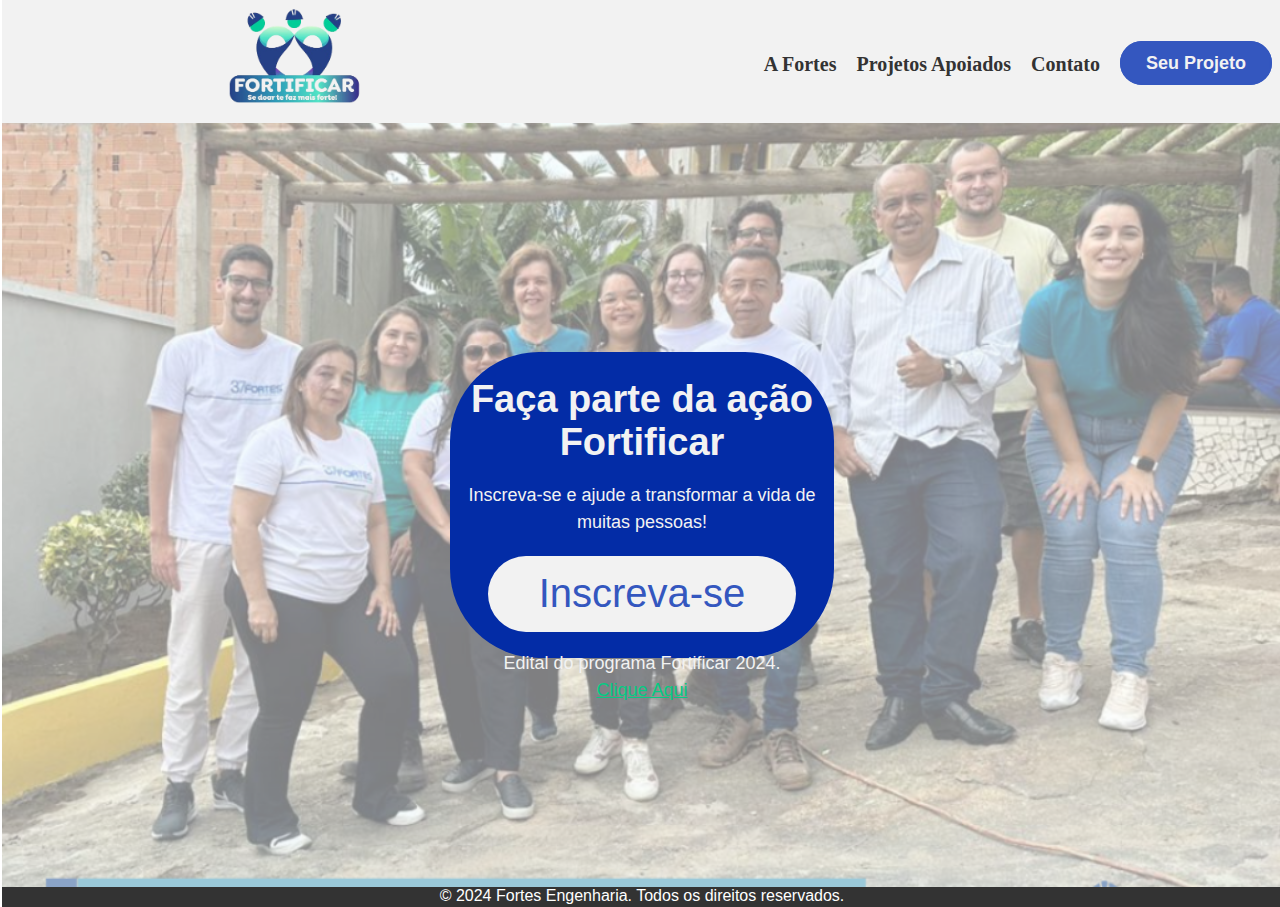
<file: index.html>
<!DOCTYPE html>
<html lang="pt-BR">

<head>
    <meta charset="UTF-8">
    <meta name="viewport" content="width=device-width, initial-scale=1.0">
    <title>Fortes Engenharia - Fortificar</title>
    <link rel="stylesheet" href="index.css">
</head>

<body>
    <header>
        <div class="container">
            <a href="#">
                <img class="logo" src="imagens/logo.png" alt="Logo Fortes Engenharia">
            </a>
            <nav>
                <ul>
                    <li><a href="#" class="kj">A Fortes</a></li>
                    <li><a href="#" class="kj">Projetos Apoiados</a></li>
                    <li><a href="#" class="kj">Contato</a></li>
                    <li><a href="#" class="btn">Seu Projeto</a></li>
                </ul>
            </nav>
        </div>
    </header>

    <main>
        <div class="hero">
            <div class="mn">
                <h1>Faça parte da ação Fortificar</h1>
                <p>Inscreva-se e ajude a transformar a vida de muitas pessoas!</p>
                <div id="subsc"><a href="#" class="btn-sub">Inscreva-se</a></div>
                
                <p>Edital do programa Fortificar 2024. </br>
                <a href="#" class="link">Clique Aqui</a></p>
            </div>
            <img src="imagens/fortes-pg-home.png" alt="Pessoas sorrindo e felizes">
        </div>
    </main>

    <footer>
        <p>&copy; 2024 Fortes Engenharia. Todos os direitos reservados.</p>
    </footer>
</body>

</html>
</file>
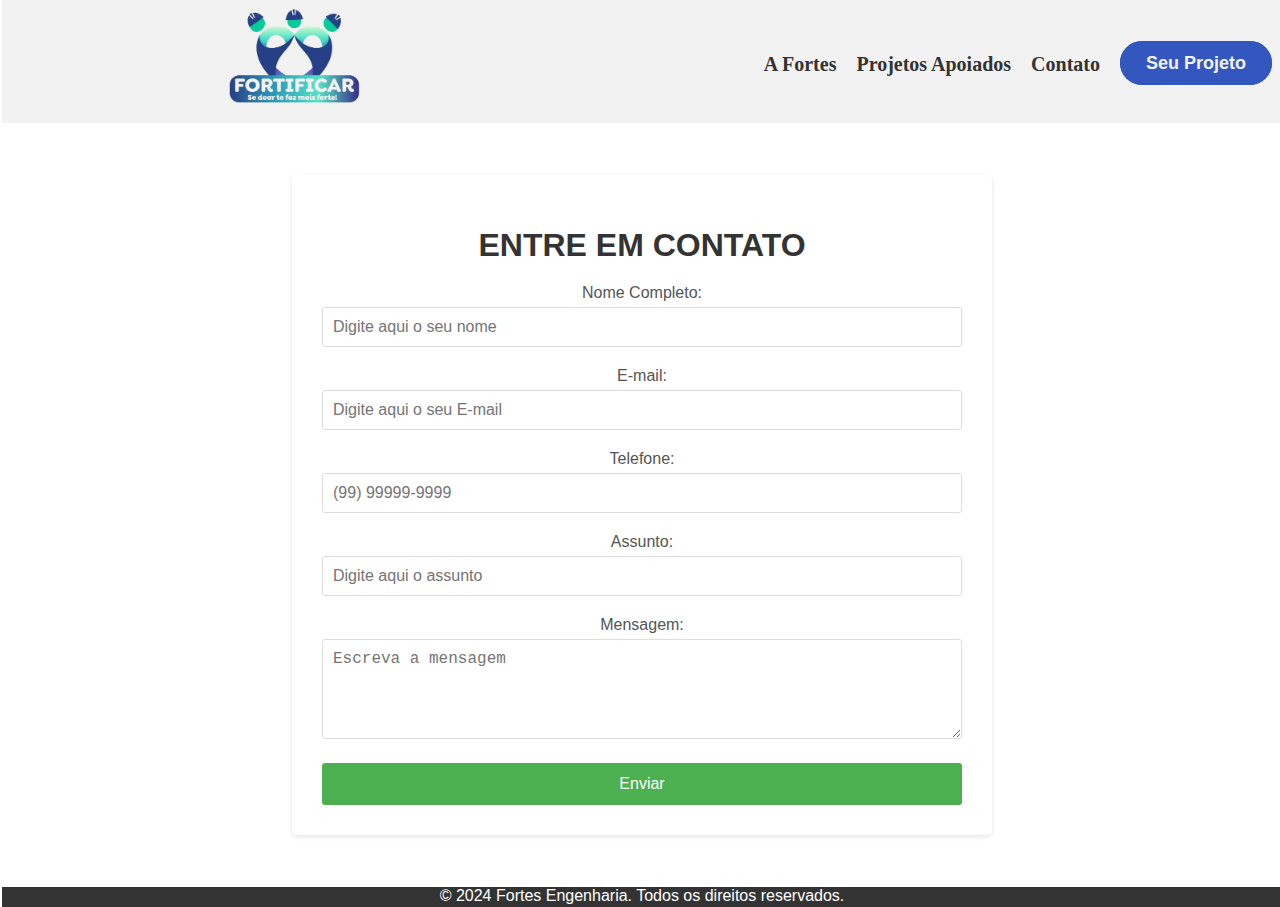
<file: contato.html>
<!DOCTYPE html>
<html lang="pt-BR">

<head>
    <meta charset="UTF-8">
    <meta name="viewport" content="width=device-width, initial-scale=1.0">
    <title>Entre em Contato</title>
    <link rel="stylesheet" href="contato.css">
</head>

<body>
    <header>
        <div class="container">
            <a href="index.html">
                <img class="logo" src="imagens/logo.png" alt="Logo Fortes Engenharia">
            </a>
            <nav>
                <ul>
                    <li><a href="fortes.html" class="kj">A Fortes</a></li>
                    <li><a href="projetos.html" class="kj">Projetos Apoiados</a></li>
                    <li><a href="contato.html" class="kj">Contato</a></li>
                    <li><a href="login.html" class="btn">Seu Projeto</a></li>
                </ul>
            </nav>
        </div>
    </header>
    <main>
        <div class="frm">
            <h1>ENTRE EM CONTATO</h1>
            <form action="#" method="post">
                <div class="form-group">
                    <label for="nome">Nome Completo:</label>
                    <input type="text" id="nome" name="nome" placeholder="Digite aqui o seu nome" required>
                </div>
                <div class="form-group">
                    <label for="email">E-mail:</label>
                    <input type="email" id="email" name="email" placeholder="Digite aqui o seu E-mail" required>
                </div>
                <div class="form-group">
                    <label for="telefone">Telefone:</label>
                    <input type="tel" id="telefone" name="telefone" placeholder="(99) 99999-9999" required>
                </div>
                <div class="form-group">
                    <label for="assunto">Assunto:</label>
                    <input type="text" id="assunto" name="assunto" placeholder="Digite aqui o assunto" required>
                </div>
                <div class="form-group">
                    <label for="mensagem">Mensagem:</label>
                    <textarea id="mensagem" name="mensagem" placeholder="Escreva a mensagem" required></textarea>
                </div>
                <button type="submit">Enviar</button>
            </form>
        </div>
    </main>
    <footer>
        <p>&copy; 2024 Fortes Engenharia. Todos os direitos reservados.</p>
    </footer>
</body>

</html>
</file>
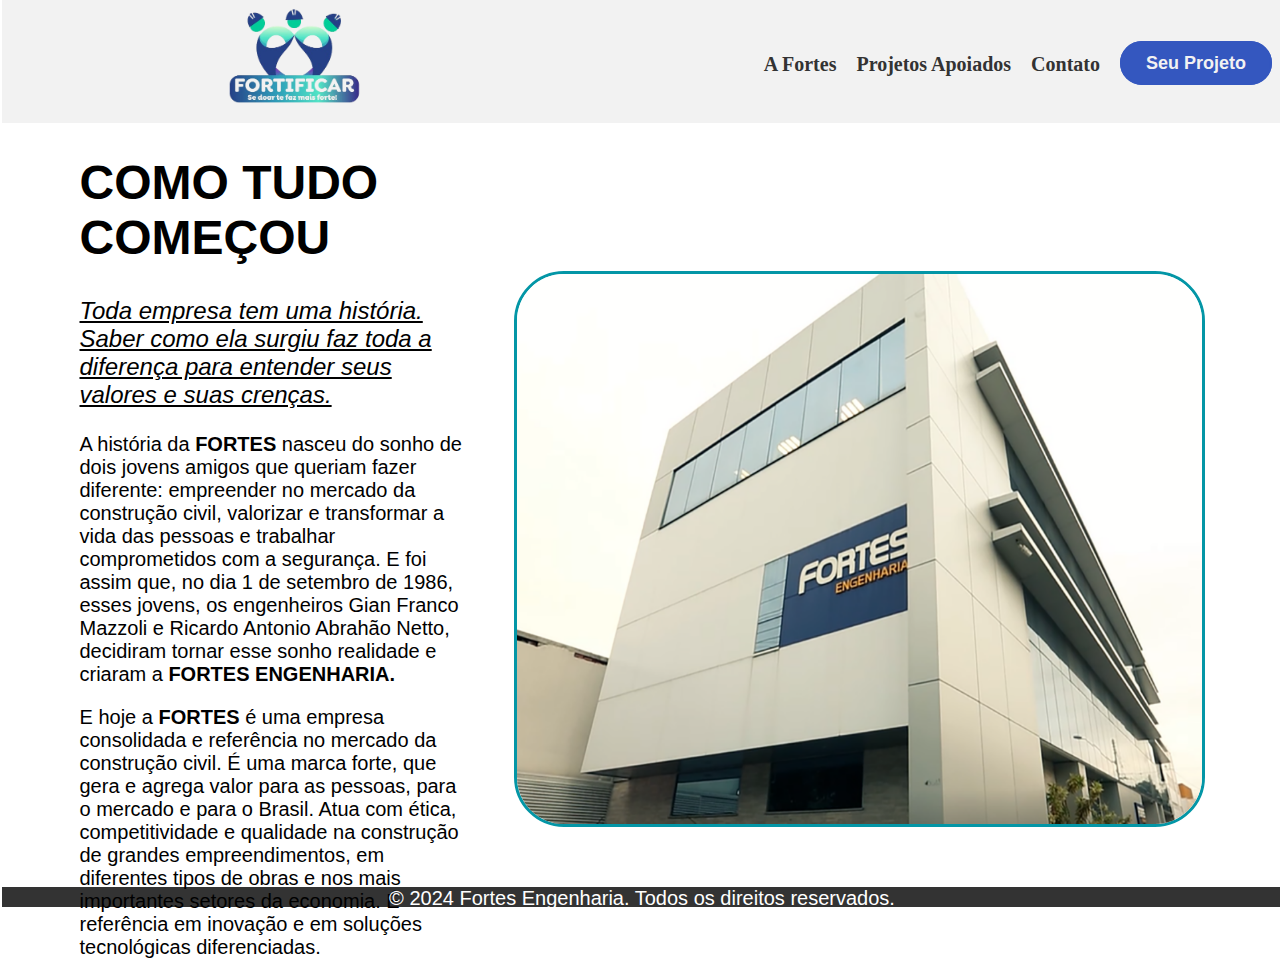
<file: fortes.html>
<!DOCTYPE html>
<html lang="pt-BR">

<head>
    <meta charset="UTF-8">
    <meta name="viewport" content="width=device-width, initial-scale=1.0">
    <title>Fortes Engenharia - Fortificar</title>
    <link rel="stylesheet" href="fortes.css">
</head>

<body>
    <header>
        <div class="container">
            <a href="index.html">
                <img class="logo" src="imagens/logo.png" alt="Logo Fortes Engenharia">
            </a>
            <nav>
                <ul>
                    <li><a href="fortes.html" class="kj">A Fortes</a></li>
                    <li><a href="projetos.html" class="kj">Projetos Apoiados</a></li>
                    <li><a href="contato.html" class="kj">Contato</a></li>
                    <li><a href="login.html" class="btn">Seu Projeto</a></li>
                </ul>
            </nav>
        </div>
    </header>

    <main>
        <div id="textarea">
            <h1>COMO TUDO COMEÇOU</h1>
            <p class="frase"><i>Toda empresa tem uma história. Saber como ela surgiu faz toda a diferença para entender
                    seus valores e
                    suas crenças.</i></p>
            <p>A história da <strong>FORTES</strong> nasceu do sonho de dois jovens amigos que queriam fazer diferente:
                empreender no
                mercado da construção civil, valorizar e transformar a vida das pessoas e trabalhar comprometidos
                com a segurança. E foi assim que, no dia 1 de setembro de 1986, esses jovens, os engenheiros Gian
                Franco Mazzoli e Ricardo Antonio Abrahão Netto, decidiram tornar esse sonho realidade e criaram a
                <strong>FORTES ENGENHARIA.</strong>
            </p>
            <p>E hoje a <strong>FORTES</strong> é uma empresa consolidada e referência no mercado da construção civil. É
                uma marca
                forte, que gera e agrega valor para as pessoas, para o mercado e para o Brasil. Atua com ética,
                competitividade e qualidade na construção de grandes empreendimentos, em diferentes tipos de obras e
                nos mais importantes setores da economia. É referência em inovação e em soluções tecnológicas
                diferenciadas.</p>

        </div>
        <div>
            <div id="ft">
                <img src="imagens/Sede-FORTES.png" alt="Predio branco, sede da empresa Fortes Engenharia">
            </div>
        </div>

    </main>

    <footer>
        <p>&copy; 2024 Fortes Engenharia. Todos os direitos reservados.</p>
    </footer>
</body>

</html>
</file>
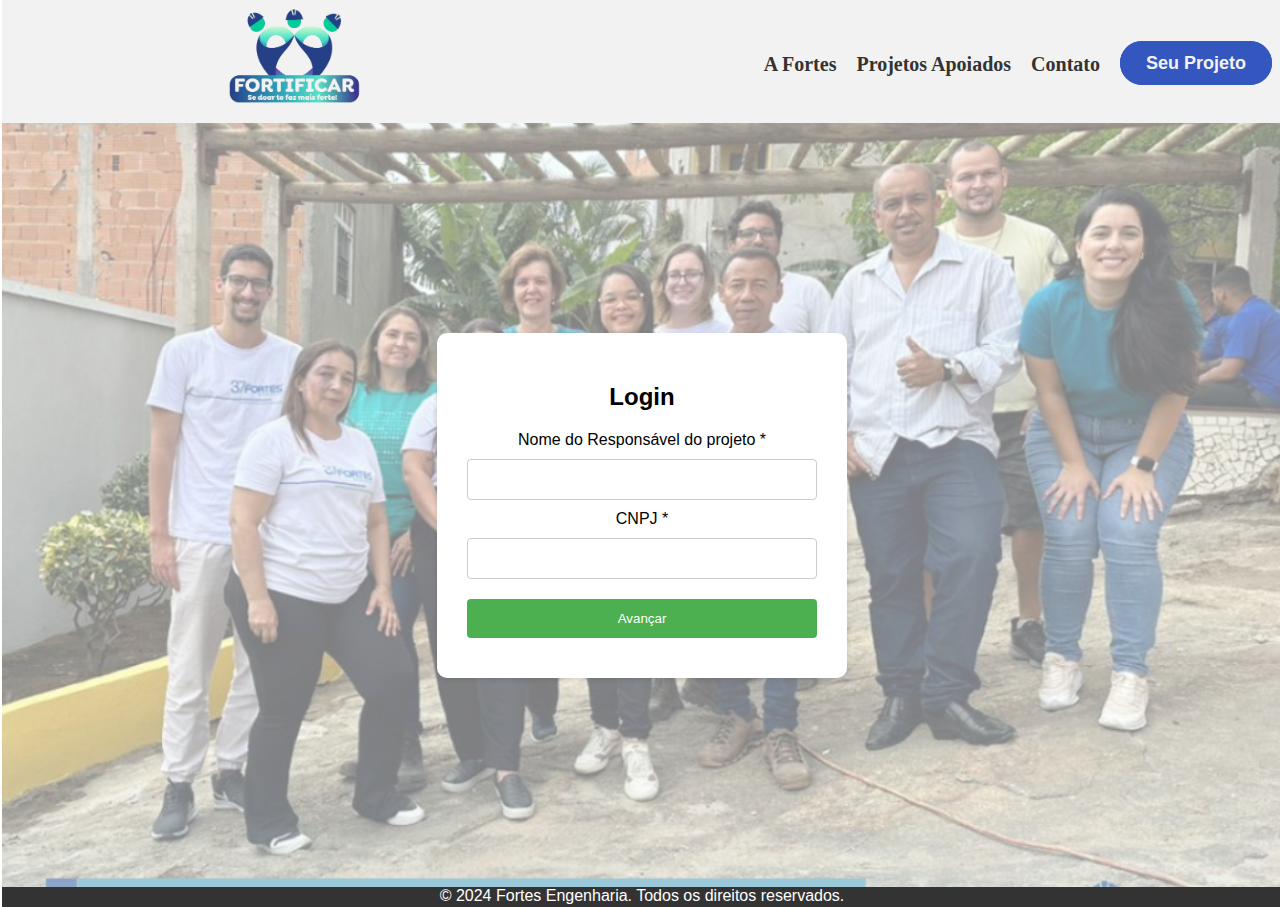
<file: login.html>
<!DOCTYPE html>
<html lang="pt-BR">

<head>
    <meta charset="UTF-8">
    <meta name="viewport" content="width=device-width, initial-scale=1.0">
    <title>Fortes Engenharia - Fortificar</title>
    <link rel="stylesheet" href="login.css">
</head>

<body>
    <header>
        <div class="container">
            <a href="index.html">
                <img class="logo" src="imagens/logo.png" alt="Logo Fortes Engenharia">
            </a>
            <nav>
                <ul>
                    <li><a href="fortes.html" class="kj">A Fortes</a></li>
                    <li><a href="projetos.html" class="kj">Projetos Apoiados</a></li>
                    <li><a href="contato.html" class="kj">Contato</a></li>
                    <li><a href="login.html" class="btn">Seu Projeto</a></li>
                </ul>
            </nav>
        </div>
    </header>

    <main>
        <div class="hero">
            <div class="form-log">
                <h2>Login</h2>
                <form>
                  <label for="nome">Nome do Responsável do projeto *</label>
                  <input type="text" id="nome" name="nome" required>
              
                  <label for="cnpj">CNPJ *</label>
                  <input type="text" id="cnpj" name="cnpj" required>
              
                  <button type="submit">Avançar</button>
                </form>
              </div>
            <img src="imagens/fortes-pg-home.png" alt="Pessoas sorrindo e felizes">
        </div>
    </main>

    <footer>
        <p>&copy; 2024 Fortes Engenharia. Todos os direitos reservados.</p>
    </footer>
</body>

</html>
</file>
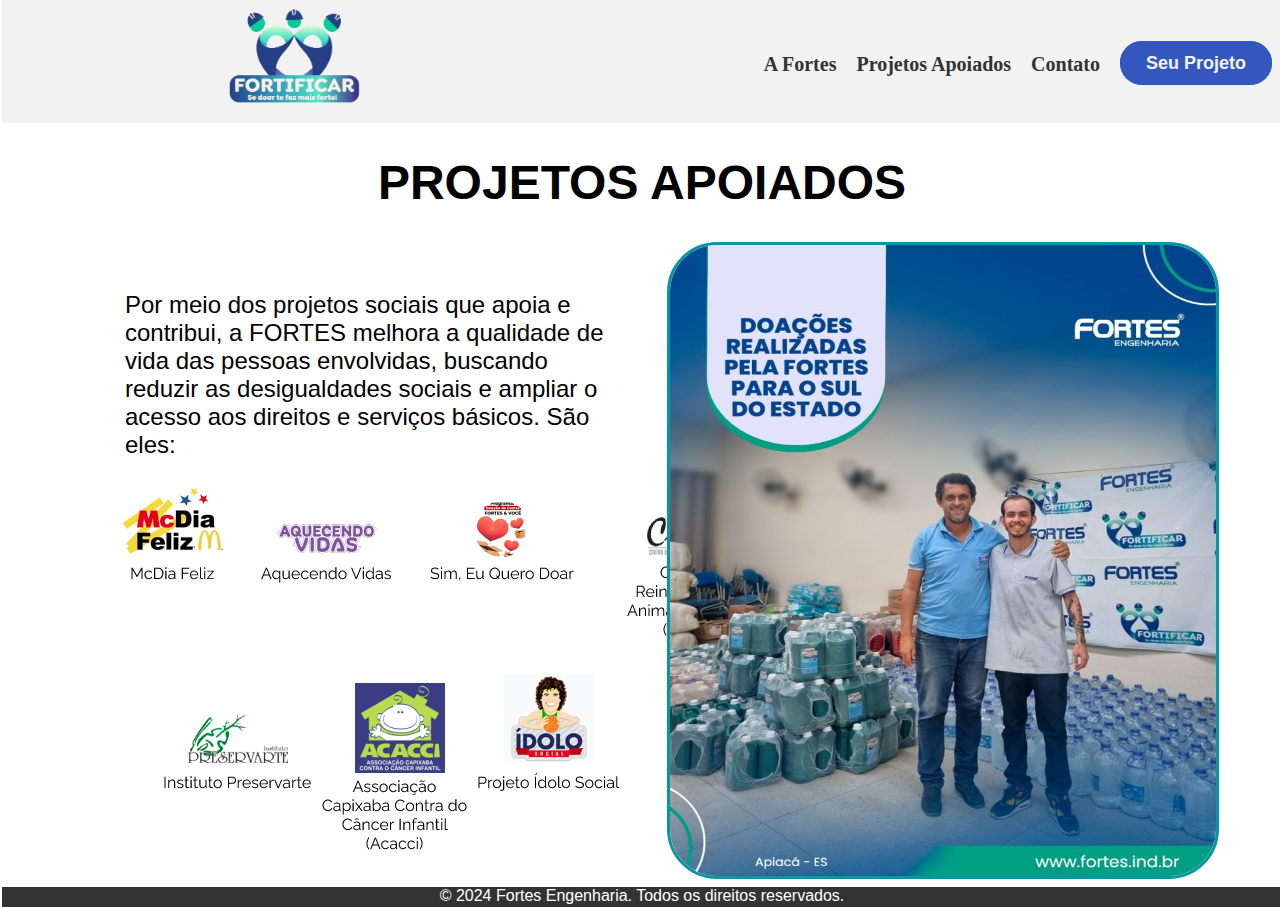
<file: projetos.html>
<!DOCTYPE html>
<html lang="pt-BR">

<head>
    <meta charset="UTF-8">
    <meta name="viewport" content="width=device-width, initial-scale=1.0">
    <title>Fortes Engenharia - Fortificar</title>
    <link rel="stylesheet" href="projetos.css">
</head>

<body>
    <header>
        <div class="container">
            <a href="index.html">
                <img class="logo" src="imagens/logo.png" alt="Logo Fortes Engenharia">
            </a>
            <nav>
                <ul>
                    <li><a href="fortes.html" class="kj">A Fortes</a></li>
                    <li><a href="projetos.html" class="kj">Projetos Apoiados</a></li>
                    <li><a href="contato.html" class="kj">Contato</a></li>
                    <li><a href="login.html" class="btn">Seu Projeto</a></li>
                </ul>
            </nav>
        </div>
    </header>

    <main>
        <h1>PROJETOS APOIADOS</h1>
        <section>
            <div id="textarea">

                <p class="frase">Por meio dos projetos sociais que apoia e contribui, a FORTES melhora a qualidade de vida das pessoas envolvidas, buscando reduzir as desigualdades sociais e ampliar o acesso aos direitos e serviços básicos. São eles:</p>
                        <img src="imagens/prjts.png" alt="Projetos que a fortes apoia">


            </div>
            <div id="ft"><img src="imagens/projetos.jpg" alt="Foto das doações realizadas pela fortes para o sul do estado"></div>
        </section>
    </main>

    <footer>
        <p>&copy; 2024 Fortes Engenharia. Todos os direitos reservados.</p>
    </footer>
</body>

</html>
</file>
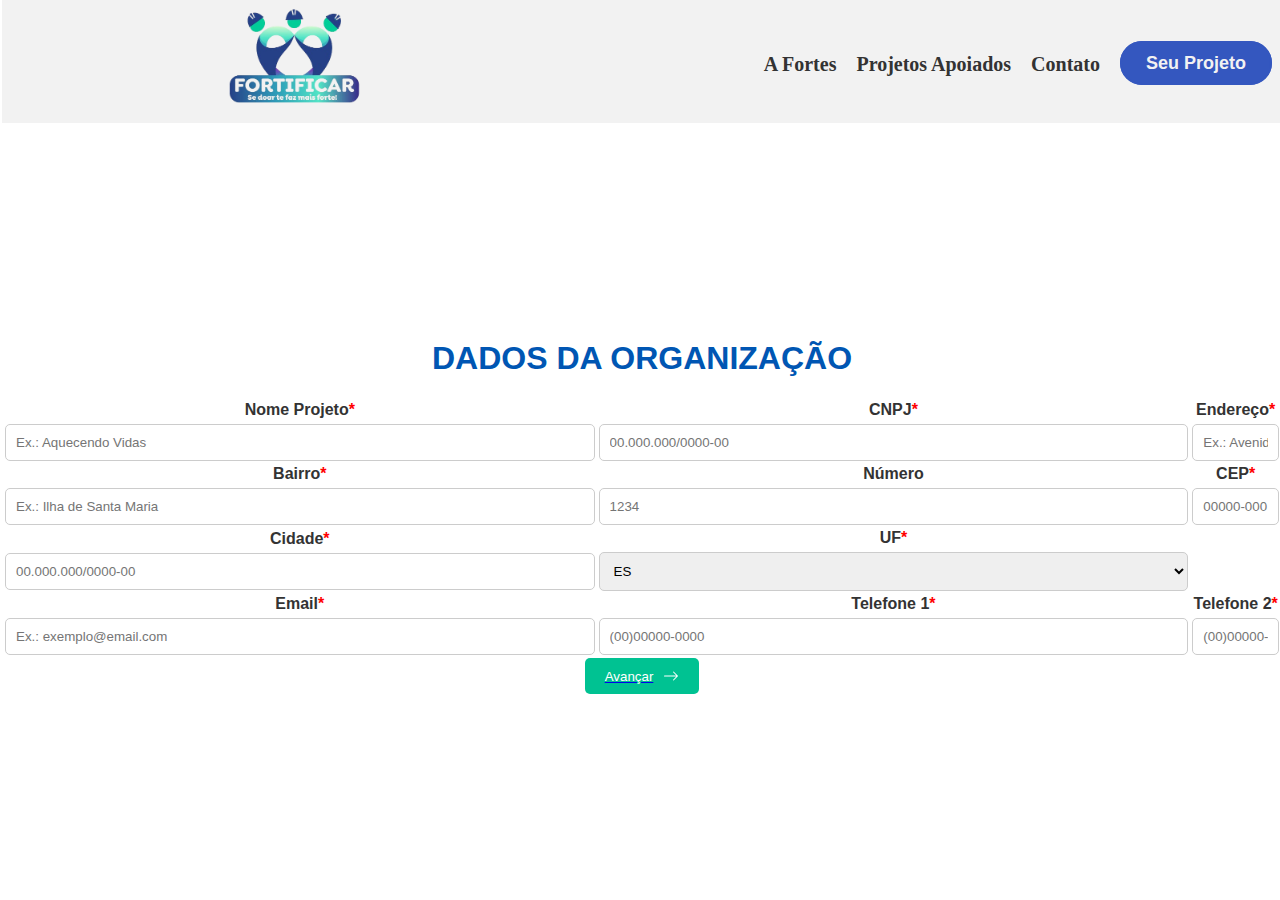
<file: sub1.html>
<!DOCTYPE html>
<html lang="pt-BR">

<head>
  <meta charset="UTF-8">
  <meta name="viewport" content="width=device-width, initial-scale=1.0">
  <title>Fortes Engenharia - Fortificar</title>
  <link rel="stylesheet" href="sub1.css">
</head>

<body>
  <header>
    <div class="cabecalho">
      <a href="index.html">
        <img class="logo" src="imagens/logo.png" alt="Logo Fortes Engenharia">
      </a>
      <nav>
        <ul>
          <li><a href="fortes.html" class="kj">A Fortes</a></li>
          <li><a href="projetos.html" class="kj">Projetos Apoiados</a></li>
          <li><a href="contato.html" class="kj">Contato</a></li>
          <li><a href="login.html" class="btn">Seu Projeto</a></li>
        </ul>
      </nav>
    </div>
  </header>
  <main>

    <table>
      <form>
        <tr>
          <th colspan="3">
            <h1>DADOS DA ORGANIZAÇÃO</h1>
          </th>
        </tr>
        <tr>
          <td>
            <label for="nome-projeto" class="required">Nome Projeto</label>
            <input type="text" id="nome-projeto" placeholder="Ex.: Aquecendo Vidas">
          </td>
          <td>
            <label for="cnpj" class="required">CNPJ</label>
            <input type="text" id="cnpj" placeholder="00.000.000/0000-00">
          </td>
          <td>
            <label for="endereco" class="required">Endereço</label>
            <input type="text" id="endereco" placeholder="Ex.: Avenida Vitória">
          </td>
        </tr>
        <tr>
          <td>
            <label for="bairro" class="required">Bairro</label>
            <input type="text" id="bairro" placeholder="Ex.: Ilha de Santa Maria">
          </td>
          <td>
            <label for="numero">Número</label>
            <input type="text" id="numero" placeholder="1234">
          </td>
          <td>
            <label for="cep" class="required">CEP</label>
            <input type="text" id="cep" placeholder="00000-000">
          </td>
        </tr>
        <tr>
          <td>
            <label for="cidade" class="required">Cidade</label>
            <input type="text" id="cidade" placeholder="00.000.000/0000-00">
          </td>
          <td>
            <label for="uf" class="required">UF</label>
            <select id="uf">
              <option value="ES">ES</option>
              <option value="ES">RJ</option>
              <option value="ES">BA</option>
              <option value="ES">SP</option>
            </select>
          </td>
        </tr>
        <tr>
          <td>
            <label for="email" class="required">Email</label>
            <input type="email" id="email" placeholder="Ex.: exemplo@email.com">
          </td>
          <td>
            <label for="telefone-1" class="required">Telefone 1</label>
            <input type="tel" id="telefone-1" placeholder="(00)00000-0000">
          </td>
          <td>
            <label for="telefone-2" class="required">Telefone 2</label>
            <input type="tel" id="telefone-2" placeholder="(00)00000-0000">
          </td>
        </tr>
      </form>
    </table>
    <a href="sub2.html"> <button type="submit">Avançar <svg xmlns="http://www.w3.org/2000/svg" width="16" height="16"
          fill="currentColor" class="bi bi-arrow-right" viewBox="0 0 16 16">
          <path fill-rule="evenodd"
            d="M1 8a.5.5 0 0 1 .5-.5h11.793l-3.147-3.146a.5.5 0 0 1 .708-.708l4 4a.5.5 0 0 1 0 .708l-4 4a.5.5 0 0 1-.708-.707L13.293 8.5H1.5A.5.5 0 0 1 1 8z" />
        </svg>
      </button>
    </a>
  </main>
</body>

</html>
</file>
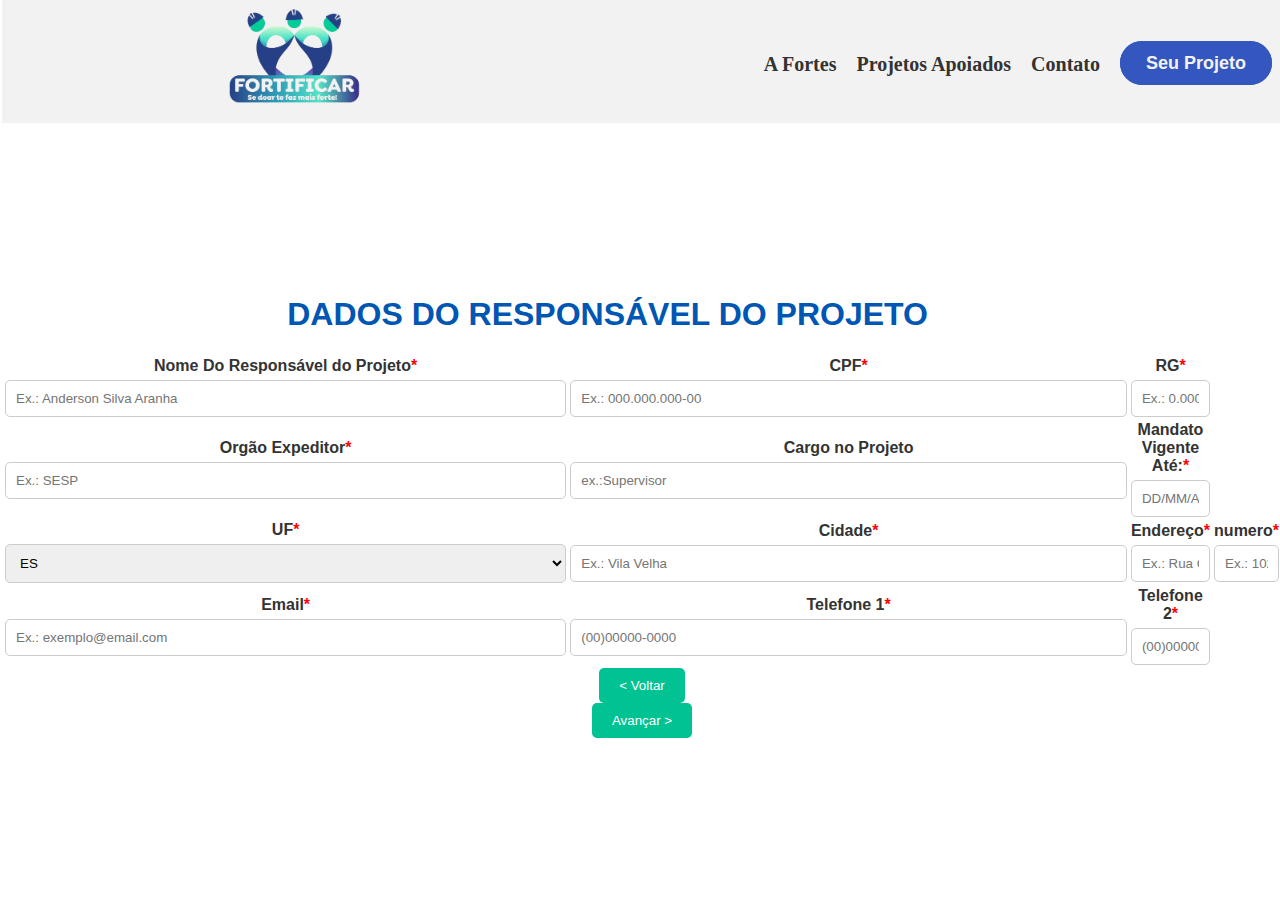
<file: sub2.html>
<!DOCTYPE html>
<html lang="pt-BR">

<head>
    <meta charset="UTF-8">
    <meta name="viewport" content="width=device-width, initial-scale=1.0">
    <title>Fortes Engenharia - Fortificar</title>
    <link rel="stylesheet" href="sub1.css">
</head>

<body>
    <header>
        <div class="cabecalho">
            <a href="index.html">
                <img class="logo" src="imagens/logo.png" alt="Logo Fortes Engenharia">
            </a>
            <nav>
                <ul>
                    <li><a href="fortes.html" class="kj">A Fortes</a></li>
                    <li><a href="projetos.html" class="kj">Projetos Apoiados</a></li>
                    <li><a href="contato.html" class="kj">Contato</a></li>
                    <li><a href="login.html" class="btn">Seu Projeto</a></li>
                </ul>
            </nav>
        </div>
    </header>
    <main>

        <table>
            <form>
                <tr>
                    <th colspan="3">
                        <h1>DADOS DO RESPONSÁVEL DO PROJETO</h1>
                    </th>
                </tr>
                <tr>
                    <td>
                        <label for="nome-responsavel" class="required">Nome Do Responsável do Projeto</label>
                        <input type="text" id="nome-responsável" placeholder="Ex.: Anderson Silva Aranha">
                    </td>
                    <td>
                        <label for="cpf" class="required">CPF</label>
                        <input type="text" id="cpf" placeholder="Ex.: 000.000.000-00">
                    </td>
                    <td>
                        <label for="RG" class="required">RG</label>
                        <input type="text" id="RG" placeholder="Ex.: 0.000.000">
                    </td>
                </tr>
                <tr>
                    <td>
                        <label for="org" class="required">Orgão Expeditor</label>
                        <input type="text" id="org" placeholder="Ex.: SESP">
                    </td>
                    <td>
                        <label for="cargo">Cargo no Projeto</label>
                        <input type="text" id="cargo" placeholder="ex.:Supervisor">
                    </td>
                    <td>
                        <label for="mandato" class="required">Mandato Vigente Até:</label>
                        <input type="text" id="mandato" placeholder="DD/MM/AAAA">
                    </td>
                </tr>
                <tr>
                    <td>
                        <label for="uf" class="required">UF</label>
                        <select id="uf">
                            <option value="ES">ES</option>
                            <option value="ES">RJ</option>
                            <option value="ES">BA</option>
                            <option value="ES">SP</option>
                        </select>
                    </td>
                    <td>
                        <label for="cidade" class="required">Cidade</label>
                        <input type="text" id="cidade" placeholder="Ex.: Vila Velha">
                    </td>
                    <td>
                        <label for="endereco" class="required">Endereço</label>
                        <input type="text" id="endereco" placeholder="Ex.: Rua Guadalupe">
                    </td>
                    <td>
                        <label for="numero" class="required">numero</label>
                        <input type="text" id="numero" placeholder="Ex.: 1029">
                    </td>

                </tr>
                <tr>
                    <td>
                        <label for="email" class="required">Email</label>
                        <input type="email" id="email" placeholder="Ex.: exemplo@email.com">
                    </td>
                    <td>
                        <label for="telefone-1" class="required">Telefone 1</label>
                        <input type="tel" id="telefone-1" placeholder="(00)00000-0000">
                    </td>
                    <td>
                        <label for="telefone-2" class="required">Telefone 2</label>
                        <input type="tel" id="telefone-2" placeholder="(00)00000-0000">
                    </td>
                </tr>
            </form>
        </table>
        <a href=""></a> <button class="button back-button">
            < Voltar </button>
                <button class="button forward-button">
                    Avançar > </button>
        </button>
    </main>
</body>

</html>
</file>
<file: index.css>
body {
    font-family: sans-serif;
    margin: 0;
    padding: 0 2px 0 2px;
    width: 100vw;
    height: 100vh;
    text-align: center;
    overflow: hidden;
}

header {
    background-color: #f2f2f2;
    padding: 10px;
    
}

.container {
    max-width: 1700px;
    height: 98px;
    padding-top: 5px;
    margin: 0 auto;
    display: flex;
    justify-content: space-between;
    flex-direction: row;
    align-items: center;
}

.container .logo{
    width: 40%;
    
}

nav ul {
    list-style: none;
    margin: 0;
    padding: 0;
    display: flex;
}

nav li {
    margin-left: 20px;
    
}


.kj{
    font-size: 20px;
    color: #333;
    font-family: 'Gill Sans MT';
    font-weight: 800;
    cursor: pointer;
    position: relative;
    border: none;
    background: none;
    transition-timing-function: cubic-bezier(0.25, 0.8, 0.25, 1);
    transition-duration: 400ms;
    transition-property: color;
    text-decoration: none;
  }

.kj:focus,
.kj:hover {
    color: #05CB83;
  }
  
.kj:focus:after,
.kj:hover:after {
    width: 100%;
    left: 0%;
  }
  
.kj:after {
    content: "";
    pointer-events: none;
    bottom: -2px;
    left: 50%;
    position: absolute;
    width: 0%;
    height: 2px;
    background-color: #05CB83;
    transition-timing-function: cubic-bezier(0.25, 0.8, 0.25, 1);
    transition-duration: 400ms;
    transition-property: width, left;
  }


  .btn {
    padding: 10px 24px;
    font-size: 18px;
    color: #f2f2f2;
    border: 2px solid #3457BF;
    border-radius: 34px;
    background-color: #3457bF;
    font-weight: 600;
    transition: all 0s cubic-bezier(0.23, 1, 0.320, 1);
    text-decoration: none;
  }
  
  .btn::before {
    content: '';
    position: absolute;
    margin: auto;
    width: 50px;
    height: 15px;
    scale: 0;
    background-color: #f2f2f2;
    transition: all 0.5s cubic-bezier(0.23, 1, 0.320, 1);
  }
  
  
  .btn:hover {
    color: #3457bF;
    background-color: #f2f2f2;
    scale: 1.1;
    box-shadow: 0 0px 20px rgba(193, 163, 98,0.4);
  }


.mn{
    background-color: #032ca6;
    width: 30%;
    height: 40%;
    z-index: 3;
    border-radius:89px;
    align-items: center;
    display: flex;
    flex-direction: row;
    flex-wrap: wrap;
    justify-content: center;
   
}


.hero {
    position: relative;
    overflow: hidden;
    width: 100%;
    height: 100%;
    align-items: center;
    display: flex;
    flex-direction: row;
    flex-wrap: wrap;
    justify-content: center;
}

main{
    height: 84.9%;
}

.hero img {
    width: 100%;
    height: auto;
    display: block;
    position: absolute;
    top: 50%;
    left: 50%;
    transform: translate(-50%, -50%);
    opacity: 0.5;
    z-index: 0;
}

.hero .container {
    position: relative;
    z-index: 1;
    text-align: center;
    color: white;
    padding: 100px 0;
}

.hero h1 {
    font-size: 38px;
    margin-bottom: 0;
    color: #f2f2f2;
}

.hero p {
    font-size: 18px;
    line-height: 1.5;
    margin-bottom: 20px;
    color: #f2f2f2;
}

#subsc{
    background-color: #f2f2f2;
    border-radius: 50px;
    width: 80%;
    height: 25%;
    align-content: center;
    
}

.btn-sub{
    color: #3457BF;
    font-size: 40px;
    text-decoration: none;
}

.link {
    color: #05CB83;
    text-decoration: underline;
}

footer {
    background-color: #333;
    color: white;
    text-align: center;
    height: 20px;
}

footer p{
    margin: 0;
    align-content: center;
}
</file>
<file: contato.css>
body {
    font-family: sans-serif;
    margin: 0;
    padding: 0 2px 0 2px;
    width: 100vw;
    height: 100vh;
    text-align: center;
    overflow: hidden;
}

 header {
    background-color: #f2f2f2;
    padding: 10px;
    
}

.container {
    max-width: 1700px;
    height: 98px;
    padding-top: 5px;
    margin: 0 auto;
    display: flex;
    justify-content: space-between;
    flex-direction: row;
    align-items: center;
}

.container .logo{
    width: 40%;
    
}

nav ul {
    list-style: none;
    margin: 0;
    padding: 0;
    display: flex;
}

nav li {
    margin-left: 20px;
    
}


.kj{
    font-size: 20px;
    color: #333;
    font-family: 'Gill Sans MT';
    font-weight: 800;
    cursor: pointer;
    position: relative;
    border: none;
    background: none;
    transition-timing-function: cubic-bezier(0.25, 0.8, 0.25, 1);
    transition-duration: 400ms;
    transition-property: color;
    text-decoration: none;
  }

.kj:focus,
.kj:hover {
    color: #05CB83;
  }
  
.kj:focus:after,
.kj:hover:after {
    width: 100%;
    left: 0%;
  }
  
.kj:after {
    content: "";
    pointer-events: none;
    bottom: -2px;
    left: 50%;
    position: absolute;
    width: 0%;
    height: 2px;
    background-color: #05CB83;
    transition-timing-function: cubic-bezier(0.25, 0.8, 0.25, 1);
    transition-duration: 400ms;
    transition-property: width, left;
  }


  .btn {
    padding: 10px 24px;
    font-size: 18px;
    color: #f2f2f2;
    border: 2px solid #3457BF;
    border-radius: 34px;
    background-color: #3457bF;
    font-weight: 600;
    transition: all 0s cubic-bezier(0.23, 1, 0.320, 1);
    text-decoration: none;
  }
  
  .btn::before {
    content: '';
    position: absolute;
    margin: auto;
    width: 50px;
    height: 15px;
    scale: 0;
    background-color: #f2f2f2;
    transition: all 0.5s cubic-bezier(0.23, 1, 0.320, 1);
  }
  
  
  .btn:hover {
    color: #3457bF;
    background-color: #f2f2f2;
    scale: 1.1;
    box-shadow: 0 0px 20px rgba(193, 163, 98,0.4);
  }

  main{
    height: 84.9%;
    align-items: center;
    display: flex;
    flex-direction: row;
    flex-wrap: wrap;
    justify-content: center;
}

 .frm {
     background-color: #fff;
     padding: 30px;
     border-radius: 5px;
     box-shadow: 0 2px 5px rgba(0, 0, 0, 0.1);
     width: 50%;
    
 }

 h1 {
     text-align: center;
     color: #333;
     margin-bottom: 20px;
 }

 .form-group {
     margin-bottom: 20px;
 }

 label {
     display: block;
     margin-bottom: 5px;
     color: #555;
 }

 input[type="text"],
 input[type="email"],
 input[type="tel"],
 textarea {
     width: 100%;
     padding: 10px;
     border: 1px solid #ddd;
     border-radius: 3px;
     box-sizing: border-box;
     font-size: 16px;
 }

 textarea {
     height: 100px;
     resize: vertical;
 }

 button {
     background-color: #4CAF50;
     color: white;
     padding: 12px 20px;
     border: none;
     border-radius: 3px;
     cursor: pointer;
     font-size: 16px;
     width: 100%;
 }

 button:hover {
     background-color: #45a049;
 }

 select {
     width: 100%;
     padding: 10px;
     border: 1px solid #ddd;
     border-radius: 3px;
     box-sizing: border-box;
     font-size: 16px;
     appearance: none;
     -webkit-appearance: none;
     -moz-appearance: none;
     background: url('data:image/svg+xml;utf8,<svg xmlns="http://www.w3.org/2000/svg" width="14" height="14" viewBox="0 0 14 14"><path d="M10 7l-4 4-4-4" stroke="#ccc" stroke-width="1.5" /></svg>') no-repeat right 10px center;
     padding-right: 25px;
 }

 footer {
    background-color: #333;
    color: white;
    text-align: center;
    height: 20px;
}

footer p{
    margin: 0;
    align-content: center;
}
</file>
<file: fortes.css>
body {
    font-family: sans-serif;
    margin: 0;
    padding: 0 2px 0 2px;
    width: 100vw;
    height: 100vh;
    text-align: center;
    overflow: hidden;
}

header {
    background-color: #f2f2f2;
    padding: 10px;

}

.container {
    max-width: 1700px;
    height: 98px;
    padding-top: 5px;
    margin: 0 auto;
    display: flex;
    justify-content: space-between;
    flex-direction: row;
    align-items: center;
}

.container .logo {
    width: 40%;

}

nav ul {
    list-style: none;
    margin: 0;
    padding: 0;
    display: flex;
}

nav li {
    margin-left: 20px;

}


.kj {
    font-size: 20px;
    color: #333;
    font-family: 'Gill Sans MT';
    font-weight: 800;
    cursor: pointer;
    position: relative;
    border: none;
    background: none;
    transition-timing-function: cubic-bezier(0.25, 0.8, 0.25, 1);
    transition-duration: 400ms;
    transition-property: color;
    text-decoration: none;
}

.kj:focus,
.kj:hover {
    color: #05CB83;
}

.kj:focus:after,
.kj:hover:after {
    width: 100%;
    left: 0%;
}

.kj:after {
    content: "";
    pointer-events: none;
    bottom: -2px;
    left: 50%;
    position: absolute;
    width: 0%;
    height: 2px;
    background-color: #05CB83;
    transition-timing-function: cubic-bezier(0.25, 0.8, 0.25, 1);
    transition-duration: 400ms;
    transition-property: width, left;
}


.btn {
    padding: 10px 24px;
    font-size: 18px;
    color: #f2f2f2;
    border: 2px solid #3457BF;
    border-radius: 34px;
    background-color: #3457bF;
    font-weight: 600;
    transition: all 0s cubic-bezier(0.23, 1, 0.320, 1);
    text-decoration: none;
}

.btn::before {
    content: '';
    position: absolute;
    margin: auto;
    width: 50px;
    height: 15px;
    scale: 0;
    background-color: #f2f2f2;
    transition: all 0.5s cubic-bezier(0.23, 1, 0.320, 1);
}


.btn:hover {
    color: #3457bF;
    background-color: #f2f2f2;
    scale: 1.1;
    box-shadow: 0 0px 20px rgba(193, 163, 98, 0.4);
}

main {
    height: 84.9%;
    align-items: center;
    display: flex;
    flex-direction: row;
    flex-wrap: wrap;
    justify-content: center;

}

#textarea {
    width: 30%;
    text-align: left;
    margin-right: 25px;
}

h1 {
    font-size: 48px;
}

p {
    font-size: 20px;
}

.frase {
    text-decoration: underline;
    font-size: 24px;
}

#ft {
    width: 50%;
    margin-left: 25px;

}

#ft img {
    width: 685px;
    height: 550px;
    border-radius: 50px;
    border: solid #0396A6;
}



footer {
    background-color: #333;
    color: white;
    text-align: center;
    height: 20px;
}

footer p {
    margin: 0;
    align-content: center;
}
</file>
<file: login.css>
body {
    font-family: sans-serif;
    margin: 0;
    padding: 0 2px 0 2px;
    width: 100vw;
    height: 100vh;
    text-align: center;
    overflow: hidden;
}

header {
    background-color: #f2f2f2;
    padding: 10px;
    
}

.container {
    max-width: 1700px;
    height: 98px;
    padding-top: 5px;
    margin: 0 auto;
    display: flex;
    justify-content: space-between;
    flex-direction: row;
    align-items: center;
}

.container .logo{
    width: 40%;
    
}

nav ul {
    list-style: none;
    margin: 0;
    padding: 0;
    display: flex;
}

nav li {
    margin-left: 20px;
    
}


.kj{
    font-size: 20px;
    color: #333;
    font-family: 'Gill Sans MT';
    font-weight: 800;
    cursor: pointer;
    position: relative;
    border: none;
    background: none;
    transition-timing-function: cubic-bezier(0.25, 0.8, 0.25, 1);
    transition-duration: 400ms;
    transition-property: color;
    text-decoration: none;
  }

.kj:focus,
.kj:hover {
    color: #05CB83;
  }
  
.kj:focus:after,
.kj:hover:after {
    width: 100%;
    left: 0%;
  }
  
.kj:after {
    content: "";
    pointer-events: none;
    bottom: -2px;
    left: 50%;
    position: absolute;
    width: 0%;
    height: 2px;
    background-color: #05CB83;
    transition-timing-function: cubic-bezier(0.25, 0.8, 0.25, 1);
    transition-duration: 400ms;
    transition-property: width, left;
  }


  .btn {
    padding: 10px 24px;
    font-size: 18px;
    color: #f2f2f2;
    border: 2px solid #3457BF;
    border-radius: 34px;
    background-color: #3457bF;
    font-weight: 600;
    transition: all 0s cubic-bezier(0.23, 1, 0.320, 1);
    text-decoration: none;
  }
  
  .btn::before {
    content: '';
    position: absolute;
    margin: auto;
    width: 50px;
    height: 15px;
    scale: 0;
    background-color: #f2f2f2;
    transition: all 0.5s cubic-bezier(0.23, 1, 0.320, 1);
  }
  
  
  .btn:hover {
    color: #3457bF;
    background-color: #f2f2f2;
    scale: 1.1;
    box-shadow: 0 0px 20px rgba(193, 163, 98,0.4);
  }


.mn{
    background-color: #032ca6;
    width: 30%;
    height: 40%;
    z-index: 3;
    border-radius:89px;
    align-items: center;
    display: flex;
    flex-direction: row;
    flex-wrap: wrap;
    justify-content: center;
   
}


.hero {
    position: relative;
    overflow: hidden;
    width: 100%;
    height: 100%;
    align-items: center;
    display: flex;
    flex-direction: row;
    flex-wrap: wrap;
    justify-content: center;
}

main{
    height: 84.9%;
}

.hero img {
    width: 100%;
    height: auto;
    display: block;
    position: absolute;
    top: 50%;
    left: 50%;
    transform: translate(-50%, -50%);
    opacity: 0.5;
    z-index: 0;
}

.form-log{
    background-color: #fff;
    border-radius: 10px;
    box-shadow: 0 2px 5px rgba(0, 0, 0, 0.1);
    padding: 30px;
    width: 350px;
    z-index: 1;
  }
  
  h2 {
    text-align: center;
    margin-bottom: 20px;
  }
  
  input[type="text"],
  input[type="password"] {
    width: 100%;
    padding: 12px;
    margin: 10px 0;
    box-sizing: border-box;
    border: 1px solid #ccc;
    border-radius: 4px;
  }
  
  button[type="submit"]{
    background-color: #4CAF50;
    color: white;
    padding: 12px 20px;
    margin: 10px 0;
    border: none;
    border-radius: 4px;
    cursor: pointer;
    width: 100%;
  }
  
  button:hover {
    background-color: #45a049;
  }
  
  .form-log::before {
    content: "";
    background-image: url('https://www.pexels.com/photo/group-of-people-standing-together-4349126/'); /* Substitua pela imagem desejada */
    background-size: cover;
    position: absolute;
    top: 0;
    left: 0;
    width: 100%;
    height: 100%;
    z-index: 1;
    filter: blur(5px);
    opacity: 0.6;
  }

  

footer {
    background-color: #333;
    color: white;
    text-align: center;
    height: 20px;
}

footer p{
    margin: 0;
    align-content: center;
}
</file>
<file: projetos.css>
body {
    font-family: sans-serif;
    margin: 0;
    padding: 0 2px 0 2px;
    width: 100vw;
    height: 100vh;
    text-align: center;
    overflow: hidden;
}

header {
    background-color: #f2f2f2;
    padding: 10px;

}

.container {
    max-width: 1700px;
    height: 98px;
    padding-top: 5px;
    margin: 0 auto;
    display: flex;
    justify-content: space-between;
    flex-direction: row;
    align-items: center;
}

.container .logo {
    width: 40%;

}

nav ul {
    list-style: none;
    margin: 0;
    padding: 0;
    display: flex;
}

nav li {
    margin-left: 20px;

}


.kj {
    font-size: 20px;
    color: #333;
    font-family: 'Gill Sans MT';
    font-weight: 800;
    cursor: pointer;
    position: relative;
    border: none;
    background: none;
    transition-timing-function: cubic-bezier(0.25, 0.8, 0.25, 1);
    transition-duration: 400ms;
    transition-property: color;
    text-decoration: none;
}

.kj:focus,
.kj:hover {
    color: #05CB83;
}

.kj:focus:after,
.kj:hover:after {
    width: 100%;
    left: 0%;
}

.kj:after {
    content: "";
    pointer-events: none;
    bottom: -2px;
    left: 50%;
    position: absolute;
    width: 0%;
    height: 2px;
    background-color: #05CB83;
    transition-timing-function: cubic-bezier(0.25, 0.8, 0.25, 1);
    transition-duration: 400ms;
    transition-property: width, left;
}


.btn {
    padding: 10px 24px;
    font-size: 18px;
    color: #f2f2f2;
    border: 2px solid #3457BF;
    border-radius: 34px;
    background-color: #3457bF;
    font-weight: 600;
    transition: all 0s cubic-bezier(0.23, 1, 0.320, 1);
    text-decoration: none;
}

.btn::before {
    content: '';
    position: absolute;
    margin: auto;
    width: 50px;
    height: 15px;
    scale: 0;
    background-color: #f2f2f2;
    transition: all 0.5s cubic-bezier(0.23, 1, 0.320, 1);
}


.btn:hover {
    color: #3457bF;
    background-color: #f2f2f2;
    scale: 1.1;
    box-shadow: 0 0px 20px rgba(193, 163, 98, 0.4);
}

main {
    height: 84.9%;
    align-items: center;
    display: flex;
    flex-direction: row;
    flex-wrap: wrap;
    justify-content: center;
}

section {
    text-align: center;
    align-items: center;
    display: flex;
    flex-direction: row;
    flex-wrap: wrap;
    justify-content: center;
}

#ft {
    width: 40%;
    margin-left: 25px;

}

#ft img {
    width: 546px;
    height: 630.6px;
    border-radius: 50px;
    border: solid #0396A6;
    margin-bottom: 20px;
}

#textarea {
    width: 40%;
    text-align: left;
    margin-right: 25px;
}

h1 {
    font-size: 48px;
}

.frase {
    margin-left: 20px;
    font-size: 24px;
}


footer {
    background-color: #333;
    color: white;
    text-align: center;
    height: 20px;
}

footer p {
    margin: 0;
    align-content: center;
}
</file>
<file: sub1.css>
body {
    font-family: sans-serif;
    margin: 0;
    padding: 0 2px 0 2px;
    width: 100vw;
    height: 100vh;
    text-align: center;
    overflow: hidden;
 }

 header {
     background-color: #f2f2f2;
     padding: 10px;

 }

 .cabecalho {
     max-width: 1700px;
     height: 98px;
     padding-top: 5px;
     margin: 0 auto;
     display: flex;
     justify-content: space-between;
     flex-direction: row;
     align-items: center;
 }

 .cabecalho .logo {
     width: 40%;

 }

 nav ul {
     list-style: none;
     margin: 0;
     padding: 0;
     display: flex;
 }

 nav li {
     margin-left: 20px;

 }


 .kj {
     font-size: 20px;
     color: #333;
     font-family: 'Gill Sans MT';
     font-weight: 800;
     cursor: pointer;
     position: relative;
     border: none;
     background: none;
     transition-timing-function: cubic-bezier(0.25, 0.8, 0.25, 1);
     transition-duration: 400ms;
     transition-property: color;
     text-decoration: none;
 }

 .kj:focus,
 .kj:hover {
     color: #05CB83;
 }

 .kj:focus:after,
 .kj:hover:after {
     width: 100%;
     left: 0%;
 }

 .kj:after {
     content: "";
     pointer-events: none;
     bottom: -2px;
     left: 50%;
     position: absolute;
     width: 0%;
     height: 2px;
     background-color: #05CB83;
     transition-timing-function: cubic-bezier(0.25, 0.8, 0.25, 1);
     transition-duration: 400ms;
     transition-property: width, left;
 }


 .btn {
     padding: 10px 24px;
     font-size: 18px;
     color: #f2f2f2;
     border: 2px solid #3457BF;
     border-radius: 34px;
     background-color: #3457bF;
     font-weight: 600;
     transition: all 0s cubic-bezier(0.23, 1, 0.320, 1);
     text-decoration: none;
 }

 .btn::before {
     content: '';
     position: absolute;
     margin: auto;
     width: 50px;
     height: 15px;
     scale: 0;
     background-color: #f2f2f2;
     transition: all 0.5s cubic-bezier(0.23, 1, 0.320, 1);
 }


 .btn:hover {
     color: #3457bF;
     background-color: #f2f2f2;
     scale: 1.1;
     box-shadow: 0 0px 20px rgba(193, 163, 98, 0.4);
 }
 main {
    height: 84.9%;
    align-items: center;
    display: flex;
    flex-direction: column;
    justify-content: center;
}

 h1 {
     color: #0056b3;
     /* Azul */
     text-align: center;
     margin-bottom: 20px;
 }

 td{
    width: 50%;
 }

 label {
     display: block;
     margin-bottom: 5px;
     font-weight: bold;
     color: #333;
 }

 input[type="text"],
 input[type="email"],
 input[type="tel"],
 select {
     width: 100%;
     padding: 10px;
     border: 1px solid #ccc;
     border-radius: 5px;
     box-sizing: border-box;
 }

 input[type="text"]:focus,
 input[type="email"]:focus,
 input[type="tel"]:focus,
 select:focus {
     outline: none;
     border-color: #0056b3;
     /* Azul */
     box-shadow: 0 0 5px rgba(0, 132, 255, 0.2);
     /* Azul */
 }

 .example {
     font-size: 12px;
     color: #666;
 }

 .required::after {
     content: "*";
     color: red;
     font-weight: bold;
 }

 button {
     background-color: #00c292;
     /* Verde */
     color: #fff;
     border: none;
     padding: 10px 20px;
     border-radius: 5px;
     cursor: pointer;
     transition: background-color 0.3s ease;
     display: flex;
     justify-content: center;
     align-items: center;
 }

 button:hover {
     background-color: #00a97c;
     /* Verde mais escuro */
 }

 button svg {
     margin-left: 10px;
 }
</file>
